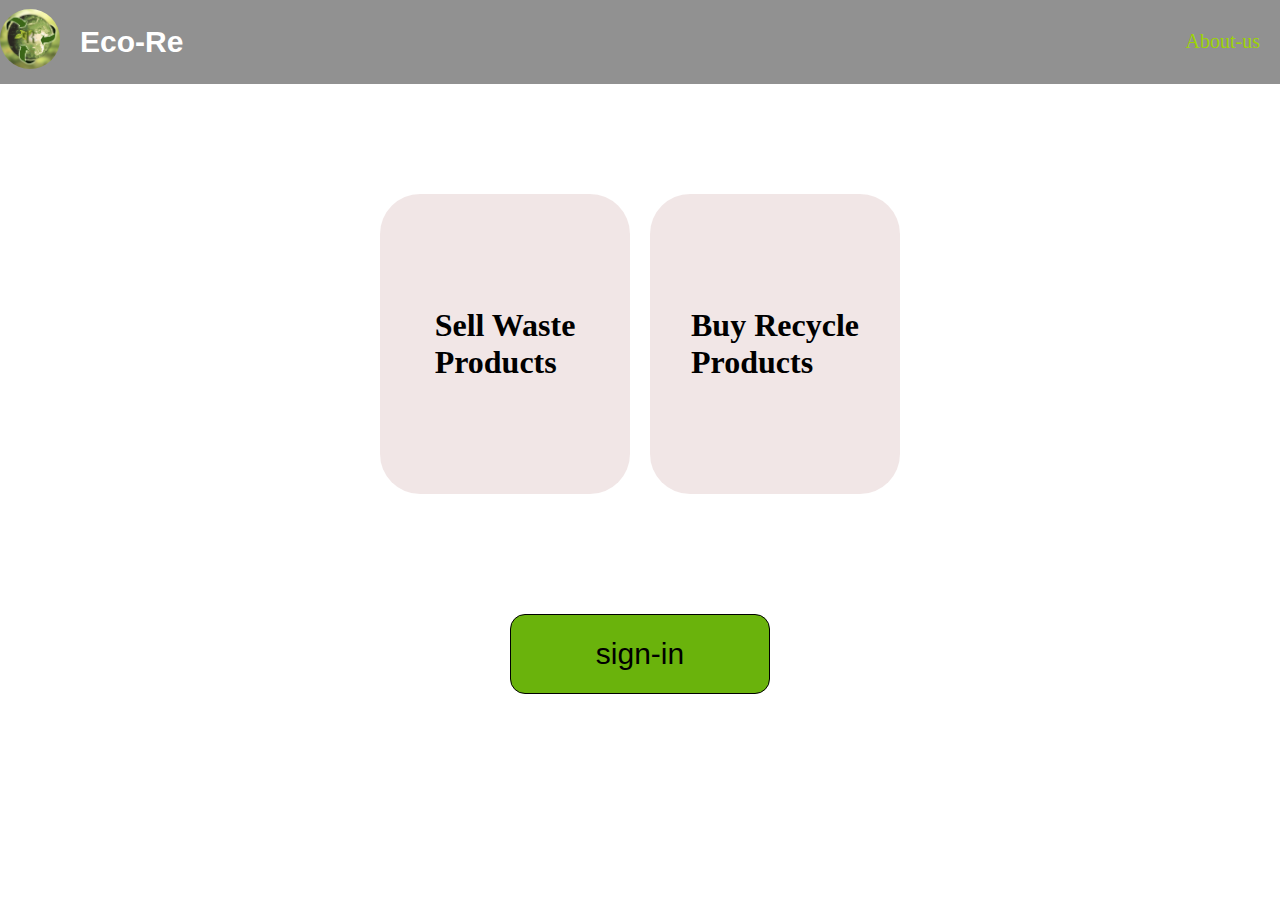
<file: index.html>
<!DOCTYPE html>
<html lang="en">

<head>
    <meta charset="UTF-8">
    <meta http-equiv="X-UA-Compatible" content="IE=edge">
    <meta name="viewport" content="width=device-width, initial-scale=1.0">
    <title>Eco-Re</title>
    <link rel="icon" href="./images/logo.png">
    <link rel="stylesheet" href="./css files//index.css">
    <script type="module" src="./javaScript files/index.js"></script>
</head>

<body>
</body>

</html>
</file>
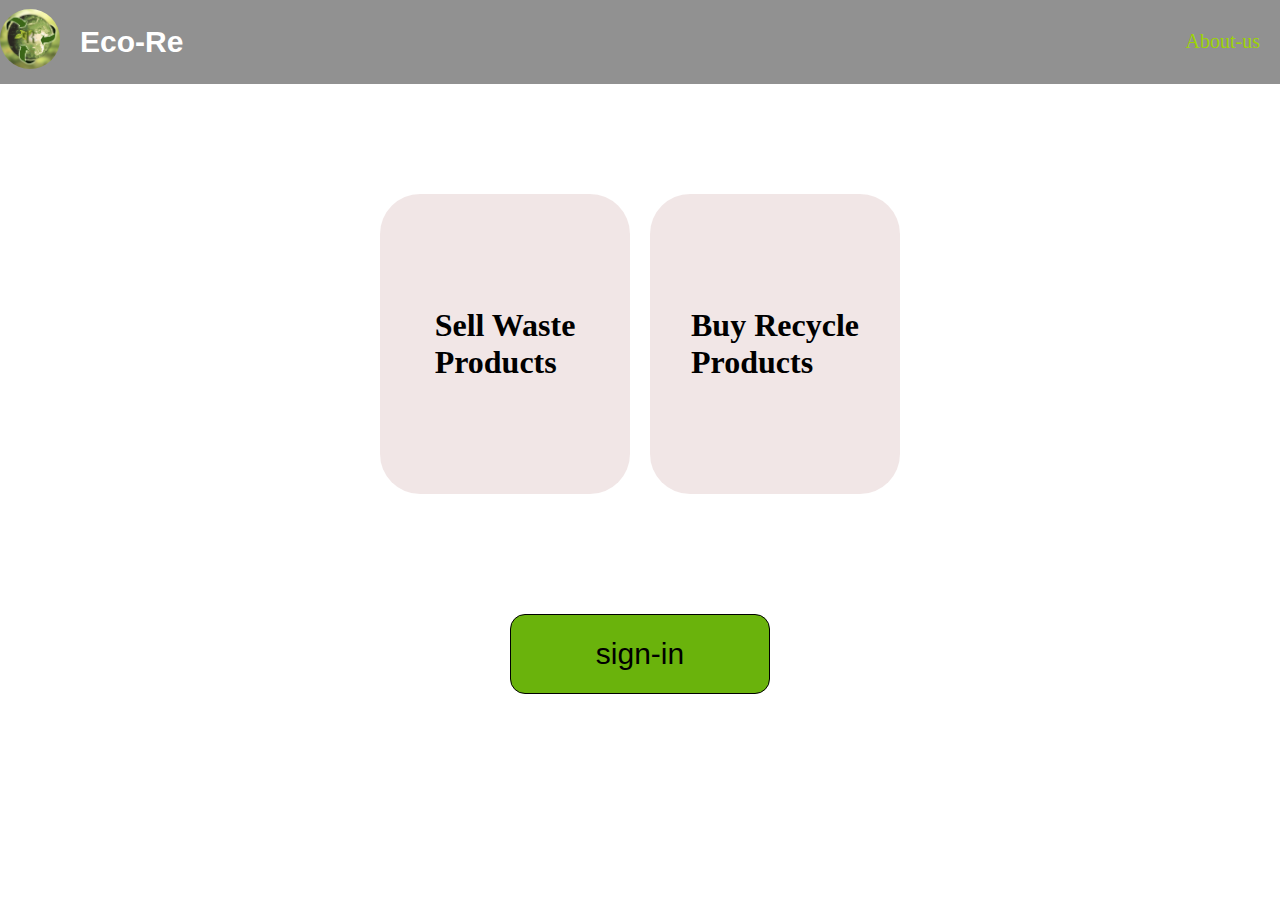
<file: html Files/indec.html>
<!DOCTYPE html>
<html lang="en">

<head>
    <meta charset="UTF-8">
    <meta http-equiv="X-UA-Compatible" content="IE=edge">
    <meta name="viewport" content="width=device-width, initial-scale=1.0">
    <title>Eco-Re</title>
    <link rel="icon" href="../images/logo.png">
    <link rel="stylesheet" href="../css files//index.css">
    <script type="module" src="../javaScript files/index.js"></script>
</head>

<body>
</body>

</html>
</file>
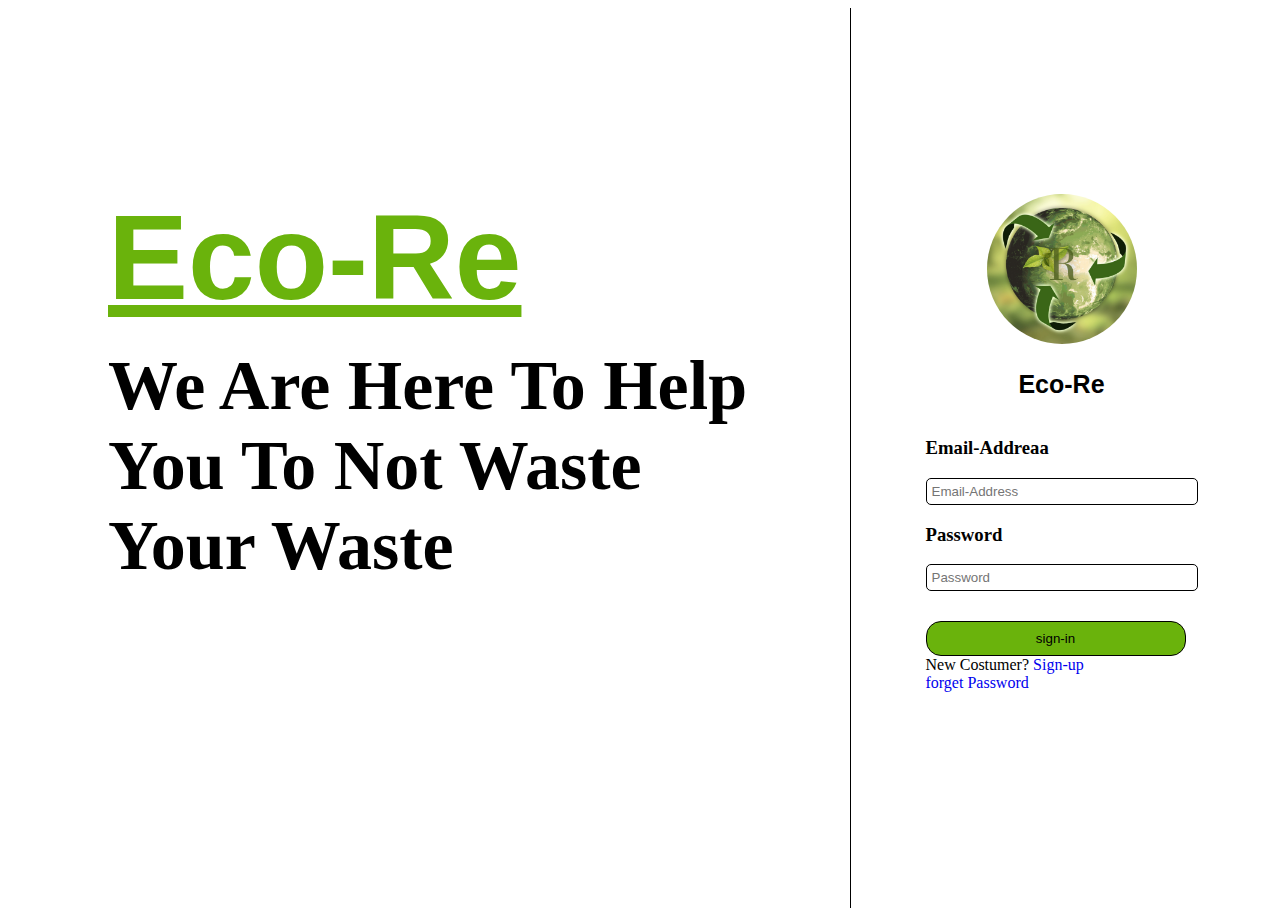
<file: html Files/sign-in.html>
<!DOCTYPE html>
<html lang="en">
<head>
    <meta charset="UTF-8">
    <meta http-equiv="X-UA-Compatible" content="IE=edge">
    <meta name="viewport" content="width=device-width, initial-scale=1.0">
    <title>Eco-Re</title>
    <link rel="icon" href="../images/logo.png">
    <link rel="stylesheet" href="../css files/sign-in_style.css">
    <script type="module" src="../javaScript files/sign-in/sign-in_index.js"></script>
</head>
<body>
</body>
</html>
</file>
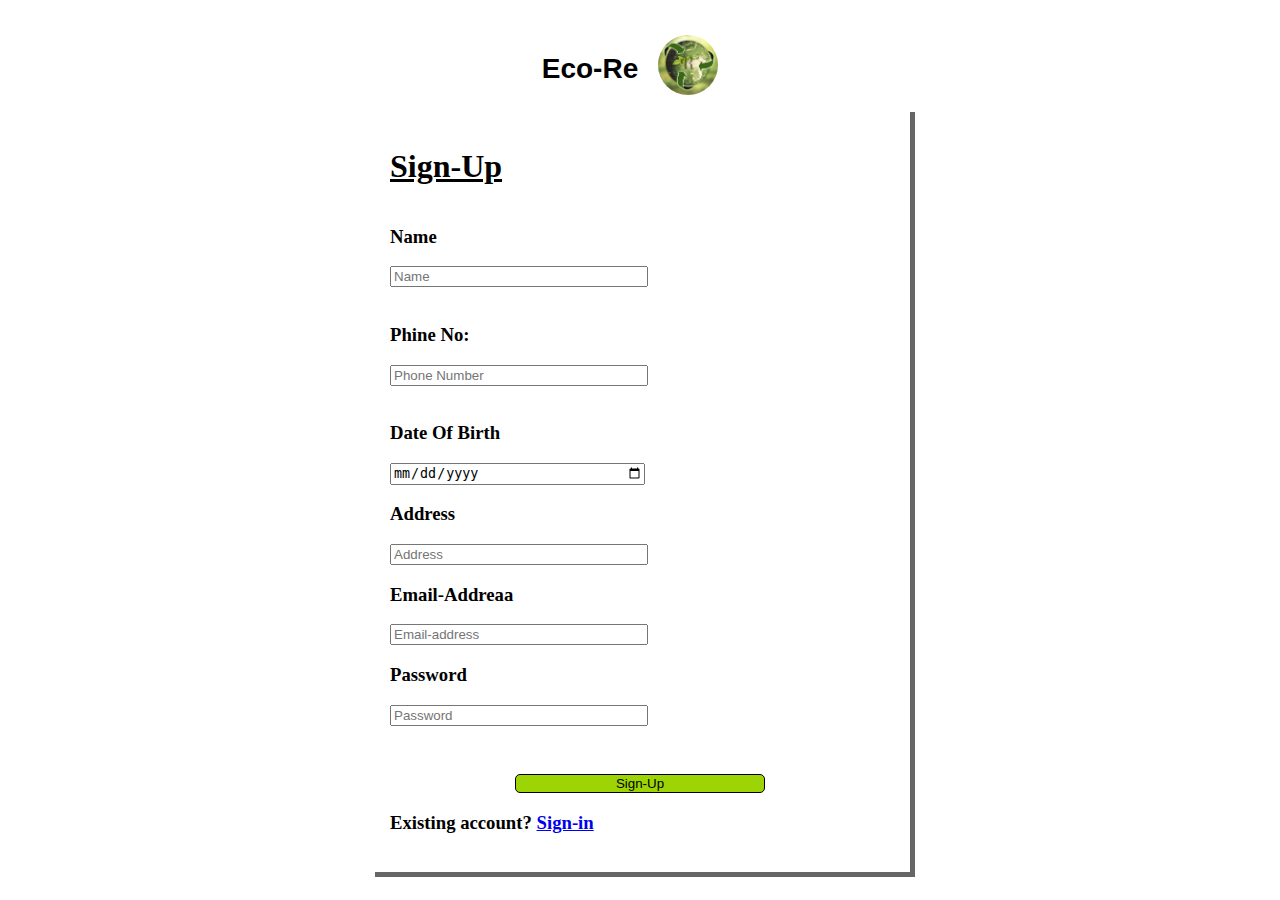
<file: html Files/sign-up.html>
<!DOCTYPE html>
<html lang="en">
<head>
    <meta charset="UTF-8">
    <meta http-equiv="X-UA-Compatible" content="IE=edge">
    <meta name="viewport" content="width=device-width, initial-scale=1.0">
    <title>Eco-Re</title>
    <link rel="icon" href="../images/logo.png">
    <link rel="stylesheet" href="../css files/nav.css">
    <link rel="stylesheet" href="../css files/sign_up..css">
    <script type="module" src="../javaScript files/sign-in/sign-Up.js"></script>
    <style>
      
    </style>
</head>
<body>
   
</body>
</html>
</file>
<file: css files/index.css>
body{
    margin: 0;
    padding: 0;
    background-image: url("https://th.bing.com/th/id/OIP.1623cf5iuybN9qidG59yhgHaEo?w=303&h=189&c=7&o=5&dpr=1.56&pid=1.7");
    background-size:cover;
}
/* Nav Bar*/
.nav{
    background-color: rgb(36, 35, 35,.5);
    display: flex;
    justify-content: space-between;
    align-items: center;
    flex-wrap: wrap;
}
.brand img{
    width: 60px;
    height: 60px;
    border-radius: 50%;
}
.nav a{
    text-decoration: none;
    color:rgb(157, 212, 6);
    margin-right: 20px;
    font-size: 20px;
}
.brand{
    display: flex;
    align-items: center;
}
.brand a{
    color: white;
    text-decoration: none;
    font-family:sans-serif;
}
.menu a:hover{
    color: white
}
@media(max-width:380px){
    .nav{
        display: flex;
        flex-direction: column;
    }
}
@media(min-width:600px){
    body{
       height: 100vh;
    }
}
/* card */
.card_container{
    display: flex;
    margin-top: 100px;
    justify-content: center;
    align-items: center;
    flex-wrap: wrap;

}
.card{
    width: 250px;
    height: 300px;
    margin: 10px;
    background-color: rgb(240, 227, 227,.9);
    border-radius: 40px;
    display: flex;
    align-items: center;
    justify-content: center
}
.card_container a{
    color: black;
    text-decoration: none;
}

.card:hover{
        background-color:rgb(36, 35, 35,.5);
        margin-bottom: 20px;
        box-shadow:10px 10px 10px black;
}
a .card:hover{
    color: whitesmoke;
}
/* discription and  sign-in */
.dis{
    margin: 10px 10px;
    align-content: center;
    display: flex   ;
    justify-content: center;
    flex-wrap: wrap;
    color: white    ;
}

.sign-in{
   margin: 20px;
   display: flex;
   justify-content: center;
}
.sign-in button{
   width: 260px;
   height: 80px;
   font-size: 30px;
   background-color: rgb(106, 179, 12);
   border-radius: 15px;
   border:1px solid;
   margin-bottom: 10px;
}
.sign-in button:hover{
   background-color: whitesmoke;
   color: rgb(106, 179, 12);
}
</file>
<file: css files/sign-in_style.css>
a{
    text-decoration: none;
}
.sign-in_container{
    display: flex;
    flex-wrap: wrap;
    height: 100vh;
}
.sign-in_col1{
    flex: 2;
    display: flex;
    flex-wrap: wrap;
    flex-direction: column;
    /* align-items: center; */
    /* justify-content: center; */
    border-right: 1px solid black;
}
.sign-in_col1 h1{
    margin: 180px 20px 0 100px;
    font-size: 120px;
    font-weight: bold;
    font-family: sans-serif;
    color:rgb(106, 179, 12);
}
.sign-in_col1 h2{
    margin: 20px 70px 0 100px;
    font-size: 70px;
}

.sign-in_col2{
    flex: 1;
    height: 100vh;
    display: flex;
    flex-direction: column;
    align-items: center;
    justify-content: center;
}
.brand{
    display: flex;
    flex-direction: column;
    align-items: center;
    font-size: 20px
}
.sign-in_col2 img{
    width: 150px;
    height: 150px;
    border-radius: 50%;
}
.brand a{
    color: black;
    text-decoration: none;
    font-family:sans-serif;
    font-size: 25px;
    margin-bottom: 20px;
}
.sign-in_form input{
    padding: 5px;
    width: 260px;   
    border-radius: 5px;
    border:1px solid
}
.sign-in_button{
    display: flex;
    flex-direction: column;
    justify-content: center;
    margin: 30px 0;
}
.sign-in_button a button{
    width: 260px;
    padding: 6px;
    height: 35px;
    background-color: rgb(106, 179, 12);
    border:1px solid black;
    border-radius: 15px;
}
.sign-up_part{
    display: flex;
    align-items: center;
    font-size: 18px;
    margin: 5px 0;
}
@media(max-width:1024px){
    .sign-in_col1{
        height: 0;
        width: 0;
        flex: 0;
    }
    .sign-in_col1 h2, h1{
        height: 0;
        width: 0;
        display: none;
    }
    .sign-in_col2{
        flex: 1;
    }
}
</file>
<file: css files/nav.css>
body{
    margin: 0;
}
.nav{
    z-index: 1;
    background-color: rgb(157, 212, 6);
    display: flex;
    justify-content: space-between;
    align-items: center;
    flex-wrap: wrap;
   box-shadow: 0 5px 10px rgb(0,0,0,.6);
   position: fixed;
   top:0;
   width: 100%;
}
.rightnavpart{
    
    display: flex;
    flex-wrap: wrap;
}
/* hamburger */
.icon{
    width: 35px;
    cursor: pointer;
    margin: 25px 0  0 20px;
}
.bar{
    background-color: white;
    width: 35px;
    height: 6px;
    transition: .3s ease;
}
#bar1{
    transform: translateY(-4px);
}
#bar3{
    transform: translateY(4px);
}
.hamicon #bar1{
    transform: translateY(4px)rotate(-45deg);
}
.hamicon #bar3{
    transform: translateY(-6px)rotate(45deg);
}
.hamicon #bar2{
    display: none;
}
.ham_items{
    border-radius: 30px;
    background-color: white;
    z-index: 2;
    width: 260px;
    border: 1px solid black;
    top:0;
    left: 0;
    position: fixed;
    display: none;
    transition: 0.5s ease-in;
}
/* hamprofile */
.profile{
    display: flex;
    align-items: center;
    border-bottom: 2px solid black;
    padding: 20px;
}
.profile img{
    width: 100px;
    height: 100px;
    border-radius: 50%;
    margin-right: 10px;
}
.profile a{
    text-decoration: none;
    font-size: 25px;
    font-weight: bold;
    color: black;
}
/* hamlist */
.hamlist a{
    text-decoration: none;
    text-align: left;
    font-size: 20px;
    color: black;
}
.hamlist div{
    height: 45px;
    border-bottom: 1px solid black;
}
.hamlist div:hover{
    background-color: rgb(157, 212, 6);
}
.show_items{
    display: block;
    transform: translate(27px ,40px);
     box-shadow: 5px 5px  10px rgb(0,0,0,.5);
}
/* brand */
.brand{
    display: flex;
    align-items: center;
}
.brand img{
    width: 60px;
    height: 60px;
    border-radius: 50%;
    margin: 5px 20px;
}
.brand a{
    text-decoration: none;
    color: black;
    font-size: 28px;
    font-family: sans-serif;
    font-weight: bold;
}
/* left-nav-part */
.menu a{
    text-decoration: none;
    font-size: 20px;
    margin-right: 20px;
    color:black
}
@media(max-width:480px){
    .nav{
        display: flex;
        flex-direction: column;
    }
    .rightnavpart{
        margin-right: 100px;
    }
    .brand{
        flex-direction: column;
       transform: translateX(47px);
    }
    .brand img{
        margin-top: 10px;
    }
    .icon{
       position: absolute;
       transform: translateX(-100px);
    }
}
</file>
<file: css files/sign_up..css>
.form_container{
    margin-top: 30px;
    display: flex;
    flex-direction: column;
    justify-content: center;
    align-items: center;
    
}
form{
    box-shadow: 5px 5px rgb(0,0,0,.6);
    padding: 20px ;
    width: 500px;

    display: flex;
    flex-direction: column;
}
form input{ 
    width: 250px;
    margin-left:c;
}
form h3{
    text-align: left;
}
form button{
    align-self: center;
    width: 250px;
    margin-top: 30px;
    background-color: rgb(157, 212, 6);
    border: 1px solid black;
    border-radius: 5px;
}
.trans{
    flex-direction: row;
    justify-content: center ;
    align-items: center;
}
@media(max-width:600px){
    form{
        width: 280px;
    }
}
</file>
